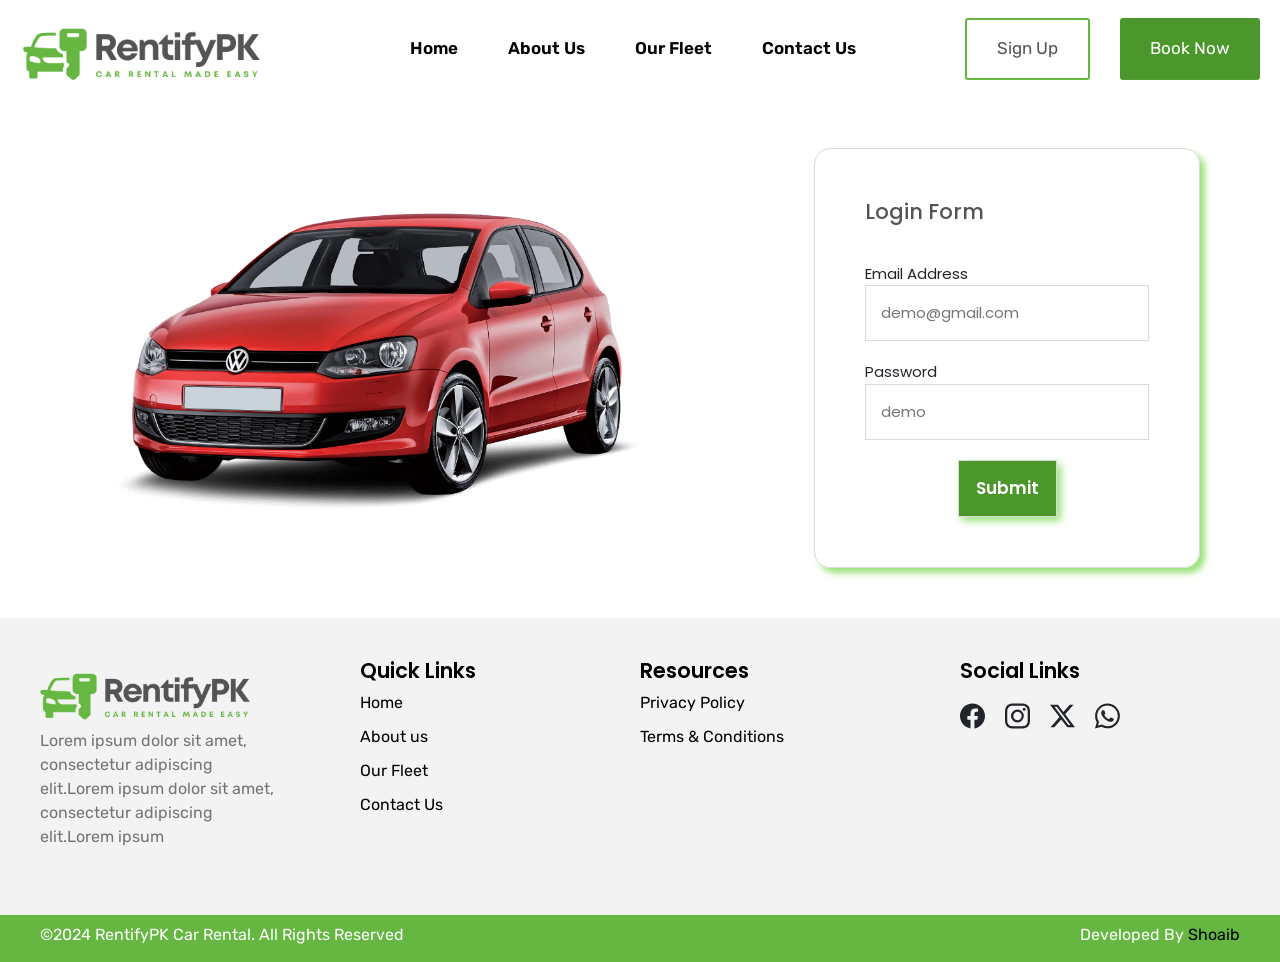
<file: login.html>
<!DOCTYPE html>
<html lang="en">

<head>
    <meta charset="UTF-8" />
    <meta name="viewport" content="width=device-width, initial-scale=1.0" />
    <title>RentifyPK-Login</title>
    <link rel="stylesheet" href="./css/style.css" />
    <link href="https://cdn.jsdelivr.net/npm/bootstrap@5.3.3/dist/css/bootstrap.min.css" rel="stylesheet"
        integrity="sha384-QWTKZyjpPEjISv5WaRU9OFeRpok6YctnYmDr5pNlyT2bRjXh0JMhjY6hW+ALEwIH" crossorigin="anonymous" />
    <link rel="preconnect" href="https://fonts.googleapis.com" />
    <link rel="preconnect" href="https://fonts.gstatic.com" crossorigin />
    <link href="https://fonts.googleapis.com/css2?family=Rubik:ital,wght@0,300..900;1,300..900&display=swap"
        rel="stylesheet" />
    <link rel="preconnect" href="https://fonts.googleapis.com" />
    <link rel="preconnect" href="https://fonts.gstatic.com" crossorigin />
    <link
        href="https://fonts.googleapis.com/css2?family=Poppins:ital,wght@0,100;0,200;0,300;0,400;0,500;0,600;0,700;0,800;0,900;1,100;1,200;1,300;1,400;1,500;1,600;1,700;1,800;1,900&display=swap"
        rel="stylesheet" />
</head>

<body>
    <header id="header" class="header">
        <img id="head-logo" src="./assets/rentifyPK.png" alt="" />
        <ul id="main-menu">
            <li><a href="index.html">Home</a></li>
            <li><a href="about.html">About Us</a></li>
            <li><a href="our-fleet.html">Our Fleet</a></li>
            <li><a href="contact.html">Contact Us</a></li>
        </ul>
        <div class="head-bts">
            <button class="sec-bt bt button-2"><a href="signup.html">Sign Up</a></button>
            <button class="main-bt bt button-1">
                <a href="our-fleet.html">Book Now</a>
            </button>
        </div>
    </header>
    <section class="login-section">
        <div class="img">
            <img src="./assets/banner_car.png" alt="" />
        </div>
        <div class="login-form">
            <h3 class="h3-head">Login Form</h3>
            <form action="" id="loginForm" onsubmit="login(event)">

                <div class="login-email">
                    <label for="loginEmail">Email Address</label>
                    <input type="email" name="email" id="loginEmail" placeholder="demo@gmail.com" autocomplete="email">
                </div>
                <div class="login-password">
                    <label for="loginPassword">Password</label>
                    <input type="password" name="Password" id="loginPassword" placeholder="demo">
                </div>

                <input type="submit" name="submit" id="submit" class="submit-bt book-btn" onclick="login()">
            </form>
        </div>
    </section>
    <footer class="footer" id="footer">
        <div class="logo-col">
            <img src="./assets/logo.png" alt="" />
            <p>
                Lorem ipsum dolor sit amet, consectetur adipiscing elit.Lorem ipsum
                dolor sit amet, consectetur adipiscing elit.Lorem ipsum
            </p>
        </div>
        <div class="quick-links">
            <h3 class="h3-head">Quick Links</h3>
            <ul class="quick-ul">
                <li><a href="index.html">Home</a></li>
                <li><a href="about.html">About us</a></li>
                <li><a href="our-fleet.html">Our Fleet</a></li>
                <li><a href="contact.html">Contact Us</a></li>
            </ul>
        </div>
        <div class="resources">
            <h3 class="h3-head">Resources</h3>
            <ul class="resource-ul">
                <li><a href="#">Privacy Policy</a></li>
                <li><a href="#">Terms & Conditions</a></li>
            </ul>
        </div>
        <div class="social-links">
            <h3 class="h3-head">Social Links</h3>
            <div class="social-icons">
                <svg xmlns="http://www.w3.org/2000/svg" width="25" height="50" fill="currentColor"
                    class="bi bi-facebook" viewBox="0 0 16 16">
                    <path
                        d="M16 8.049c0-4.446-3.582-8.05-8-8.05C3.58 0-.002 3.603-.002 8.05c0 4.017 2.926 7.347 6.75 7.951v-5.625h-2.03V8.05H6.75V6.275c0-2.017 1.195-3.131 3.022-3.131.876 0 1.791.157 1.791.157v1.98h-1.009c-.993 0-1.303.621-1.303 1.258v1.51h2.218l-.354 2.326H9.25V16c3.824-.604 6.75-3.934 6.75-7.951" />
                </svg>
                <svg xmlns="http://www.w3.org/2000/svg" width="25" height="50" fill="currentColor"
                    class="bi bi-instagram" viewBox="0 0 16 16">
                    <path
                        d="M8 0C5.829 0 5.556.01 4.703.048 3.85.088 3.269.222 2.76.42a3.9 3.9 0 0 0-1.417.923A3.9 3.9 0 0 0 .42 2.76C.222 3.268.087 3.85.048 4.7.01 5.555 0 5.827 0 8.001c0 2.172.01 2.444.048 3.297.04.852.174 1.433.372 1.942.205.526.478.972.923 1.417.444.445.89.719 1.416.923.51.198 1.09.333 1.942.372C5.555 15.99 5.827 16 8 16s2.444-.01 3.298-.048c.851-.04 1.434-.174 1.943-.372a3.9 3.9 0 0 0 1.416-.923c.445-.445.718-.891.923-1.417.197-.509.332-1.09.372-1.942C15.99 10.445 16 10.173 16 8s-.01-2.445-.048-3.299c-.04-.851-.175-1.433-.372-1.941a3.9 3.9 0 0 0-.923-1.417A3.9 3.9 0 0 0 13.24.42c-.51-.198-1.092-.333-1.943-.372C10.443.01 10.172 0 7.998 0zm-.717 1.442h.718c2.136 0 2.389.007 3.232.046.78.035 1.204.166 1.486.275.373.145.64.319.92.599s.453.546.598.92c.11.281.24.705.275 1.485.039.843.047 1.096.047 3.231s-.008 2.389-.047 3.232c-.035.78-.166 1.203-.275 1.485a2.5 2.5 0 0 1-.599.919c-.28.28-.546.453-.92.598-.28.11-.704.24-1.485.276-.843.038-1.096.047-3.232.047s-2.39-.009-3.233-.047c-.78-.036-1.203-.166-1.485-.276a2.5 2.5 0 0 1-.92-.598 2.5 2.5 0 0 1-.6-.92c-.109-.281-.24-.705-.275-1.485-.038-.843-.046-1.096-.046-3.233s.008-2.388.046-3.231c.036-.78.166-1.204.276-1.486.145-.373.319-.64.599-.92s.546-.453.92-.598c.282-.11.705-.24 1.485-.276.738-.034 1.024-.044 2.515-.045zm4.988 1.328a.96.96 0 1 0 0 1.92.96.96 0 0 0 0-1.92m-4.27 1.122a4.109 4.109 0 1 0 0 8.217 4.109 4.109 0 0 0 0-8.217m0 1.441a2.667 2.667 0 1 1 0 5.334 2.667 2.667 0 0 1 0-5.334" />
                </svg>
                <svg xmlns="http://www.w3.org/2000/svg" width="25" height="50" fill="currentColor"
                    class="bi bi-twitter-x" viewBox="0 0 16 16">
                    <path
                        d="M12.6.75h2.454l-5.36 6.142L16 15.25h-4.937l-3.867-5.07-4.425 5.07H.316l5.733-6.57L0 .75h5.063l3.495 4.633L12.601.75Zm-.86 13.028h1.36L4.323 2.145H2.865z" />
                </svg>
                <svg xmlns="http://www.w3.org/2000/svg" width="25" height="50" fill="currentColor"
                    class="bi bi-whatsapp" viewBox="0 0 16 16">
                    <path
                        d="M13.601 2.326A7.85 7.85 0 0 0 7.994 0C3.627 0 .068 3.558.064 7.926c0 1.399.366 2.76 1.057 3.965L0 16l4.204-1.102a7.9 7.9 0 0 0 3.79.965h.004c4.368 0 7.926-3.558 7.93-7.93A7.9 7.9 0 0 0 13.6 2.326zM7.994 14.521a6.6 6.6 0 0 1-3.356-.92l-.24-.144-2.494.654.666-2.433-.156-.251a6.56 6.56 0 0 1-1.007-3.505c0-3.626 2.957-6.584 6.591-6.584a6.56 6.56 0 0 1 4.66 1.931 6.56 6.56 0 0 1 1.928 4.66c-.004 3.639-2.961 6.592-6.592 6.592m3.615-4.934c-.197-.099-1.17-.578-1.353-.646-.182-.065-.315-.099-.445.099-.133.197-.513.646-.627.775-.114.133-.232.148-.43.05-.197-.1-.836-.308-1.592-.985-.59-.525-.985-1.175-1.103-1.372-.114-.198-.011-.304.088-.403.087-.088.197-.232.296-.346.1-.114.133-.198.198-.33.065-.134.034-.248-.015-.347-.05-.099-.445-1.076-.612-1.47-.16-.389-.323-.335-.445-.34-.114-.007-.247-.007-.38-.007a.73.73 0 0 0-.529.247c-.182.198-.691.677-.691 1.654s.71 1.916.81 2.049c.098.133 1.394 2.132 3.383 2.992.47.205.84.326 1.129.418.475.152.904.129 1.246.08.38-.058 1.171-.48 1.338-.943.164-.464.164-.86.114-.943-.049-.084-.182-.133-.38-.232" />
                </svg>
            </div>
        </div>
        <div class="copyright">
            <h3 class="h3-head">©2024 RentifyPK Car Rental. All Rights Reserved</h3>
            <h3 class="h3-head">Developed By <span>Shoaib</span></h3>
        </div>
    </footer>
</body>
<script src="./js/script.js"></script>
</html>
</file>
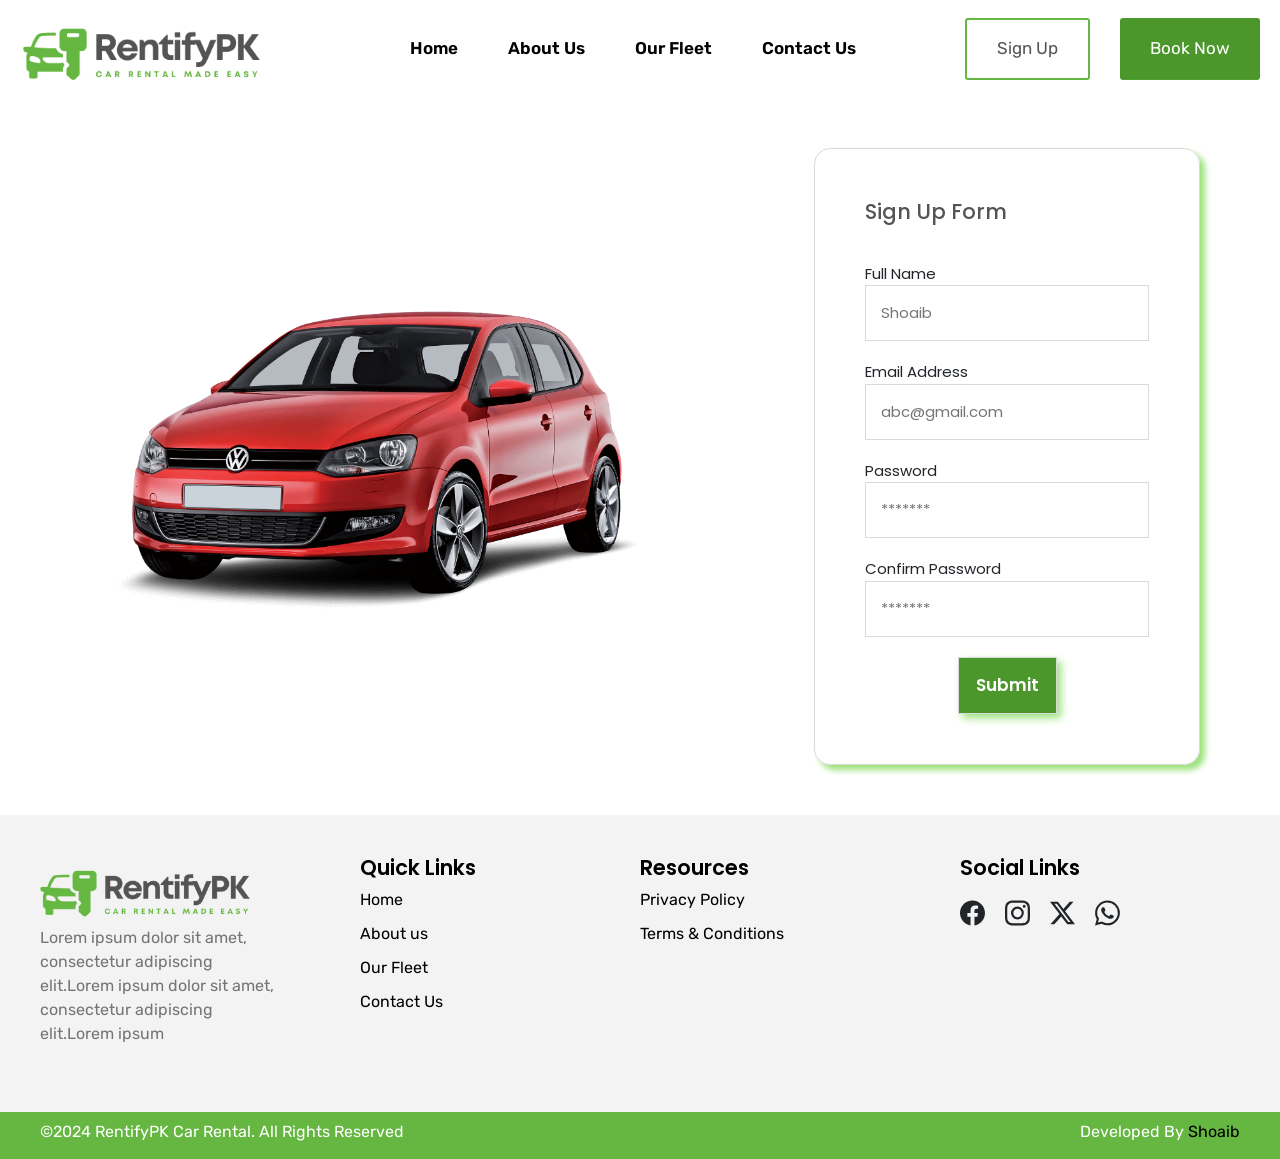
<file: signup.html>
<!DOCTYPE html>
<html lang="en">
<head>
    <meta charset="UTF-8" />
    <meta name="viewport" content="width=device-width, initial-scale=1.0" />
    <title>RentifyPK-SignUp</title>
    <link rel="stylesheet" href="./css/style.css" />
    <link href="https://cdn.jsdelivr.net/npm/bootstrap@5.3.3/dist/css/bootstrap.min.css" rel="stylesheet"
        integrity="sha384-QWTKZyjpPEjISv5WaRU9OFeRpok6YctnYmDr5pNlyT2bRjXh0JMhjY6hW+ALEwIH" crossorigin="anonymous" />
    <link rel="preconnect" href="https://fonts.googleapis.com" />
    <link rel="preconnect" href="https://fonts.gstatic.com" crossorigin />
    <link href="https://fonts.googleapis.com/css2?family=Rubik:ital,wght@0,300..900;1,300..900&display=swap"
        rel="stylesheet" />
    <link rel="preconnect" href="https://fonts.googleapis.com" />
    <link rel="preconnect" href="https://fonts.gstatic.com" crossorigin />
    <link
        href="https://fonts.googleapis.com/css2?family=Poppins:ital,wght@0,100;0,200;0,300;0,400;0,500;0,600;0,700;0,800;0,900;1,100;1,200;1,300;1,400;1,500;1,600;1,700;1,800;1,900&display=swap"
        rel="stylesheet" />
</head>
<body>
    <header id="header" class="header">
        <img id="head-logo" src="./assets/rentifyPK.png" alt="" />
        <ul id="main-menu">
            <li><a href="index.html">Home</a></li>
            <li><a href="about.html">About Us</a></li>
            <li><a href="our-fleet.html">Our Fleet</a></li>
            <li><a href="contact.html">Contact Us</a></li>
        </ul>
        <div class="head-bts">
            <button class="sec-bt bt button-2"><a href="signup.html">Sign Up</a></button>
            <button class="main-bt bt button-1">
                <a href="our-fleet.html">Book Now</a>
            </button>
        </div>
    </header>
    <section class="signup-section">
        <div class="img">
            <img src="./assets/banner_car.png" alt="" />
        </div>
        <div class="signup-form">
            <h3 class="h3-head">Sign Up Form</h3>
            <form action="" id="signupForm">

                <div class="signup-name">
                    <label for="signupUsername">Full Name</label>
                    <input type="text" name="full-name" id="signupUsername" placeholder="Shoaib ">
                </div>
                <div class="signup-email">
                    <label for="signupEmail">Email Address</label>
                    <input type="email" name="email" id="signupEmail" placeholder="abc@gmail.com" autocomplete="email">
                </div>
                <div class="signup-password">
                    <label for="signupPassword">Password</label>
                    <input type="password" name="Password" id="signupPassword" placeholder="*******">
                </div>
                <div class="confirm-signup-password">
                    <label for="signupConfirmPassword">Confirm Password</label>
                    <input type="password" name="confirm-Password" id="signupConfirmPassword" placeholder="*******">
                </div>

                <input type="submit" name="submit" id="submit" class="submit-bt book-btn" onclick="signUp()">
                </form>
        </div>
    </section>
    <footer class="footer" id="footer">
        <div class="logo-col">
            <img src="./assets/logo.png" alt="" />
            <p>
                Lorem ipsum dolor sit amet, consectetur adipiscing elit.Lorem ipsum
                dolor sit amet, consectetur adipiscing elit.Lorem ipsum
            </p>
        </div>
        <div class="quick-links">
            <h3 class="h3-head">Quick Links</h3>
            <ul class="quick-ul">
                <li><a href="index.html">Home</a></li>
                <li><a href="about.html">About us</a></li>
                <li><a href="our-fleet.html">Our Fleet</a></li>
                <li><a href="contact.html">Contact Us</a></li>
            </ul>
        </div>
        <div class="resources">
            <h3 class="h3-head">Resources</h3>
            <ul class="resource-ul">
                <li><a href="#">Privacy Policy</a></li>
                <li><a href="#">Terms & Conditions</a></li>
            </ul>
        </div>
        <div class="social-links">
            <h3 class="h3-head">Social Links</h3>
            <div class="social-icons">
                <svg xmlns="http://www.w3.org/2000/svg" width="25" height="50" fill="currentColor"
                    class="bi bi-facebook" viewBox="0 0 16 16">
                    <path
                        d="M16 8.049c0-4.446-3.582-8.05-8-8.05C3.58 0-.002 3.603-.002 8.05c0 4.017 2.926 7.347 6.75 7.951v-5.625h-2.03V8.05H6.75V6.275c0-2.017 1.195-3.131 3.022-3.131.876 0 1.791.157 1.791.157v1.98h-1.009c-.993 0-1.303.621-1.303 1.258v1.51h2.218l-.354 2.326H9.25V16c3.824-.604 6.75-3.934 6.75-7.951" />
                </svg>
                <svg xmlns="http://www.w3.org/2000/svg" width="25" height="50" fill="currentColor"
                    class="bi bi-instagram" viewBox="0 0 16 16">
                    <path
                        d="M8 0C5.829 0 5.556.01 4.703.048 3.85.088 3.269.222 2.76.42a3.9 3.9 0 0 0-1.417.923A3.9 3.9 0 0 0 .42 2.76C.222 3.268.087 3.85.048 4.7.01 5.555 0 5.827 0 8.001c0 2.172.01 2.444.048 3.297.04.852.174 1.433.372 1.942.205.526.478.972.923 1.417.444.445.89.719 1.416.923.51.198 1.09.333 1.942.372C5.555 15.99 5.827 16 8 16s2.444-.01 3.298-.048c.851-.04 1.434-.174 1.943-.372a3.9 3.9 0 0 0 1.416-.923c.445-.445.718-.891.923-1.417.197-.509.332-1.09.372-1.942C15.99 10.445 16 10.173 16 8s-.01-2.445-.048-3.299c-.04-.851-.175-1.433-.372-1.941a3.9 3.9 0 0 0-.923-1.417A3.9 3.9 0 0 0 13.24.42c-.51-.198-1.092-.333-1.943-.372C10.443.01 10.172 0 7.998 0zm-.717 1.442h.718c2.136 0 2.389.007 3.232.046.78.035 1.204.166 1.486.275.373.145.64.319.92.599s.453.546.598.92c.11.281.24.705.275 1.485.039.843.047 1.096.047 3.231s-.008 2.389-.047 3.232c-.035.78-.166 1.203-.275 1.485a2.5 2.5 0 0 1-.599.919c-.28.28-.546.453-.92.598-.28.11-.704.24-1.485.276-.843.038-1.096.047-3.232.047s-2.39-.009-3.233-.047c-.78-.036-1.203-.166-1.485-.276a2.5 2.5 0 0 1-.92-.598 2.5 2.5 0 0 1-.6-.92c-.109-.281-.24-.705-.275-1.485-.038-.843-.046-1.096-.046-3.233s.008-2.388.046-3.231c.036-.78.166-1.204.276-1.486.145-.373.319-.64.599-.92s.546-.453.92-.598c.282-.11.705-.24 1.485-.276.738-.034 1.024-.044 2.515-.045zm4.988 1.328a.96.96 0 1 0 0 1.92.96.96 0 0 0 0-1.92m-4.27 1.122a4.109 4.109 0 1 0 0 8.217 4.109 4.109 0 0 0 0-8.217m0 1.441a2.667 2.667 0 1 1 0 5.334 2.667 2.667 0 0 1 0-5.334" />
                </svg>
                <svg xmlns="http://www.w3.org/2000/svg" width="25" height="50" fill="currentColor"
                    class="bi bi-twitter-x" viewBox="0 0 16 16">
                    <path
                        d="M12.6.75h2.454l-5.36 6.142L16 15.25h-4.937l-3.867-5.07-4.425 5.07H.316l5.733-6.57L0 .75h5.063l3.495 4.633L12.601.75Zm-.86 13.028h1.36L4.323 2.145H2.865z" />
                </svg>
                <svg xmlns="http://www.w3.org/2000/svg" width="25" height="50" fill="currentColor"
                    class="bi bi-whatsapp" viewBox="0 0 16 16">
                    <path
                        d="M13.601 2.326A7.85 7.85 0 0 0 7.994 0C3.627 0 .068 3.558.064 7.926c0 1.399.366 2.76 1.057 3.965L0 16l4.204-1.102a7.9 7.9 0 0 0 3.79.965h.004c4.368 0 7.926-3.558 7.93-7.93A7.9 7.9 0 0 0 13.6 2.326zM7.994 14.521a6.6 6.6 0 0 1-3.356-.92l-.24-.144-2.494.654.666-2.433-.156-.251a6.56 6.56 0 0 1-1.007-3.505c0-3.626 2.957-6.584 6.591-6.584a6.56 6.56 0 0 1 4.66 1.931 6.56 6.56 0 0 1 1.928 4.66c-.004 3.639-2.961 6.592-6.592 6.592m3.615-4.934c-.197-.099-1.17-.578-1.353-.646-.182-.065-.315-.099-.445.099-.133.197-.513.646-.627.775-.114.133-.232.148-.43.05-.197-.1-.836-.308-1.592-.985-.59-.525-.985-1.175-1.103-1.372-.114-.198-.011-.304.088-.403.087-.088.197-.232.296-.346.1-.114.133-.198.198-.33.065-.134.034-.248-.015-.347-.05-.099-.445-1.076-.612-1.47-.16-.389-.323-.335-.445-.34-.114-.007-.247-.007-.38-.007a.73.73 0 0 0-.529.247c-.182.198-.691.677-.691 1.654s.71 1.916.81 2.049c.098.133 1.394 2.132 3.383 2.992.47.205.84.326 1.129.418.475.152.904.129 1.246.08.38-.058 1.171-.48 1.338-.943.164-.464.164-.86.114-.943-.049-.084-.182-.133-.38-.232" />
                </svg>
            </div>
        </div>
        <div class="copyright">
            <h3 class="h3-head">©2024 RentifyPK Car Rental. All Rights Reserved</h3>
            <h3 class="h3-head">Developed By <span>Shoaib</span></h3>
        </div>
    </footer>
</body>
<script src="./js/script.js"></script>
</html>
</file>
<file: css/style.css>
* {
  margin: 0;
  padding: 0;
  box-sizing: border-box;
}
section {
  padding: 50px 0px;
  overflow: hidden;
}
li a,
button a {
  text-decoration: none;
  color: var(--black-light);
}
/*==================================================Header styling starts===========================================================*/
header {
  display: flex;
  flex-direction: row;
  align-items: center;
  justify-content: space-between;
  padding: 10px 20px;
}
#head-logo {
  width: 20%;
}
header ul {
  display: flex;
  flex-direction: row;
  gap: 30px;
  list-style-type: none;
  margin-bottom: 0;
}
#main-menu li a {
  font-family: var(--text-font);
  font-size: 17px;
  font-weight: 600;
  color: var(--black);
  padding: 0px 10px;
}
#main-menu li a:hover {
  cursor: pointer;
  color: var(--main-dark);
}
#main-menu li {
  transition: all ease 0.3s;
}

/* Button Styles */
.bt {
  border: none;
  padding: 16px 30px;
  font-family: var(--text-font);
  border-radius: 3px;
  font-size: 17px;
  color: var(--main-color);
}
.button-1 a {
  color: #fff;
}
.button-1 {
  color: #fff;
  border: 3px solid --main-color;
  background-image: -webkit-linear-gradient(
    30deg,
    #65b741 50%,
    transparent 50%
  );
  background-image: linear-gradient(30deg, #4c972c 50%, transparent 50%);
  background-size: 500px;
  background-repeat: no-repeat;
  background-position: 0%;
  -webkit-transition: background 300ms ease-in-out;
  transition: background 500ms ease-in-out;
}
.button-1:hover {
  background-position: 100%;
  cursor: pointer;
}

.button-2 {
  border: 2px solid var(--main-color);
  background-image: -webkit-linear-gradient(
    30deg,
    #65b741 50%,
    transparent 50%
  );
  background-image: linear-gradient(30deg, #fff 50%, #65b741 50%);
  background-size: 500px;
  background-repeat: no-repeat;
  background-position: 0%;
  -webkit-transition: background 300ms ease-in-out;
  transition: background 500ms ease-in-out;
}
.button-2:hover {
  background-position: 100%;
  cursor: pointer;
  color: #fff;
}
.head-bts {
  display: flex;
  flex-direction: row;
  column-gap: 30px;
}
.main-bt {
  background-color: var(--main-color);
  color: #fff;
}

/*================================================== Header styling Ends===========================================================*/
.main-banner {
  display: flex;
  flex-direction: row;
  justify-content: center;
  align-items: center;
  height: 100vh;
  gap: 80px;
}
.main-banner .banner-img {
  display: flex;
  align-items: end;
  justify-content: end;
}

.main-banner .banner-img #banner-img {
  position: absolute;
  z-index: -1;
}
.main-banner .banner-text {
  padding: 0 20px;
  display: flex;
  flex-direction: column;
}
h3 {
  font-family: var(--headings-font);
  color: var(--black);
  font-size: 21px;
}
.banner-text p {
  font-family: var(--text-font);
  color: var(--black-light);
  font-size: 16px;
  margin-top: 20px;
}
.banner-text h1 {
  font-family: var(--headings-font);
  color: var(--black);
  font-size: 75px;
  line-height: 1em;
  font-weight: 900;
}
.banner-text .highlight {
  color: var(--main-color);
}
.banner-text .banner-bts {
  margin-top: 30px;
}
.main-banner .banner-img img {
  max-width: 130%; /* Ensure the image fits within the container */
  height: auto; /* Maintain aspect ratio */
}
.book-btn a {
  color: #fff;
}
.book-btn {
  color: #fff;
  border: 3px solid --main-color;
  background-image: -webkit-linear-gradient(
    30deg,
    #65b741 50%,
    transparent 50%
  );
  background-image: linear-gradient(30deg, #4c972c 50%, #65b741 50%);
  background-size: 500px;
  background-repeat: no-repeat;
  background-position: 0%;
  -webkit-transition: background 300ms ease-in-out;
  transition: background 500ms ease-in-out;
  box-shadow: var(--btn-box-shadow);
}
.book-btn:hover {
  background-position: 100%;
  cursor: pointer;
}
.about-btn {
  border: 2px solid var(--main-color);
  background-image: -webkit-linear-gradient(
    30deg,
    #65b741 50%,
    transparent 50%
  );
  background-image: linear-gradient(30deg, #fff 50%, #65b741 50%);
  background-size: 500px;
  background-repeat: no-repeat;
  background-position: 0%;
  -webkit-transition: background 300ms ease-in-out;
  transition: background 500ms ease-in-out;
  box-shadow: var(--btn-box-shadow);
}
.about-btn:hover {
  background-position: 100%;
  cursor: pointer;
  color: #fff;
}
.about-btn a:hover {
  color: #fff;
}
.banner-bts {
  display: flex;
  flex-direction: row;
  column-gap: 30px;
}

/* ++++++++++++++++++++++++++++++++++++++++++++++++Form Section+++++++++++++++++++++++++++++++++++++++++++++++++++++*/
.form-section {
  display: flex;
  flex-direction: column;
  justify-content: center;
  align-items: center;
}
.h3-head {
  font-size: 21px;
  color: var(--black-light);
  font-weight: 500;
  font-family: var(--headings-font);
}
.h1-head {
  font-size: 45px;
  color: var(--black);
  font-weight: bold;
  font-family: var(--headings-font);
}
.form-section h3 {
  color: #fff;
  font-size: 45px;
}
.form-section .booking-form {
  max-width: 90%;
  width: 90%;
  padding: 50px 67px;
  display: flex;
  flex-direction: column;
  justify-content: start;
  background-color: var(--main-dark);
  gap: 30px;
  border-radius: 16px;
}
.booking-form form {
  display: flex;
  flex-direction: column;
  gap: 30px;
  width: 100%;
}
.booking-form {
  align-items: center;
}
.booking-form form label {
  font-family: var(--headings-font);
  font-size: 17px;
  color: #fff;
}
.booking-form form input,
.booking-form form select {
  border: 1px solid rgba(78, 78, 78, 0.5);
  background: #fff;
  min-width: 300px;
  padding: 20px;
}
.booking-form form input,
.booking-form form select {
  color: #333333;
  font-family: var(--text-font);
  font-size: 15px;
}

.booking-form form select {
  position: relative;
  appearance: none;
  -webkit-appearance: none;
  -moz-appearance: none;
}

.booking-form form select:focus,
.booking-form form input:focus {
  outline: none;
}

.booking-form form .car-info,
.booking-form form .dates {
  display: flex;
  flex-direction: row;
  justify-content: space-between;
  align-items: center;
}
.booking-form form .submit-bt {
  color: #fff;
  padding: 16px 30px;
  background-image: -webkit-linear-gradient(30deg, #fff 50%, transparent 50%);
  background-image: linear-gradient(30deg, #000 50%, #65b741 50%);
  background-size: 700px;
  background-repeat: no-repeat;
  background-position: 0%;
  -webkit-transition: background 300ms ease-in-out;
  transition: background 500ms ease-in-out;
  border: none;
  font-family: var(--text-font);
  font-size: 19px;
  font-weight: 600;
}
.booking-form form .submit-bt:hover {
  background-position: 100%;
  cursor: pointer;
  color: #fff;
}
.car-type,
.pickup-loc,
.drop-loc,
.pickup-date,
.dropoff-date {
  display: flex;
  flex-direction: column;
}
/* ICons styles*/
.section-text {
  display: flex;
  flex-direction: column;
  justify-content: center;
  align-items: center;
}
.abt-icons {
  display: flex;
  flex-direction: column;
  justify-content: center;
  align-items: center;
}
.abt-icons .icon-container {
  display: flex;
  column-gap: 20px;
  margin-top: 50px;
  padding: 0px 100px;
  justify-content: space-around;
}
.abt-icons .icon-container .icon {
  display: flex;
  flex-direction: column;
  justify-content: space-around;
  align-items: center;
}
.icon .icon-img img {
  width: 100%;
  max-width: 100%;
}
.icon .icon-text {
  width: 90%;
  display: flex;
  flex-direction: column;
  justify-content: center;
  align-items: center;
  text-align: center;
  gap: 10px;
}
.icon-text h3 {
  font-size: 30px;
  text-transform: capitalize;
  font-weight: 700;
  font-family: var(--headings-font);
}
.icon-text p {
  font-family: var(--text-font);
  color: var(--black-text);
}
.icon img:hover {
  cursor: pointer;
  animation-play-state: paused;
  animation: wobble 0.8s ease-in forwards;
}

/* About US*/
.section-para {
  font-family: var(--text-font);
  color: var(--black-text);
}
.about-us,
.contact-us {
  display: flex;
  flex-direction: row;
  gap: 80px;
  padding: 80px 100px;
  justify-content: start;
  align-items: start;
}
.contact-us .section-text {
  width: 60%;
}
.contact-us .contact-form {
  display: block;
  width: 40%;
  border: 1px solid #f5f5f5;
  padding: 50px 30px;
  border-radius: 16px;
  box-shadow: var(--card-shadow);
}
.contact-us .section-icons {
  display: flex;
  flex-direction: column;
  row-gap: 0px;
}
.contact-txt {
  font-family: var(--text-font);
  font-size: 17px;
  color: var(--black-light);
  font-weight: 500;
}
.contact-us svg {
  fill: var(--main-dark);
}
.contact-us svg:hover {
  fill: var(--main-color);
}
.contact-us .contact-form h3 {
  color: #000;
  font-size: 30px;
  font-weight: 600;
}
.contact-icon {
  display: flex;
  justify-content: center;
  align-items: center;
  gap: 30px;
}
.contact-form form {
  display: flex;
  flex-direction: column;
  row-gap: 20px;
}
.contact-form div {
  display: flex;
  flex-direction: column;
}
.contact-form input[type="submit"] {
  width: 50%;
  align-self: center;
  font-family: var(--headings-font);
  font-size: 17px;
  font-weight: 600;
}
.contact-form label {
  font-family: var(--headings-font);
  font-size: 15px;
}
.contact-form input,
.contact-form textarea {
  padding: 15px;
  border: 1px solid #dadada;
}
.contact-form form input:focus,
.contact-form form textarea:focus {
  outline: none;
  box-shadow: var(--btn-box-shadow);
}
.contact-form textarea {
  color: var(--black-light);
  font-family: var(--text-font);
}
.about-us .section-text,
.contact-us .section-text {
  align-items: start;
}
.about-us .section-text h1,
.contact-us .section-text h1 {
  text-transform: capitalize;
  line-height: 1.2em;
  font-size: 50px;
}
.about-us .section-text p,
.contact-us .section-text p {
  margin-top: 20px;
  font-size: 17px;
}
.section-icons {
  display: flex;
  flex-direction: row;
  justify-content: space-around;
  align-items: start;
  width: 80%;
  margin-top: 30px;
}
.section-icons .icon-img {
  justify-content: center;
  align-items: center;
}
.section-icons .icon-img img {
  width: auto;
}
.section-icons .icon-text {
  display: flex;
  flex-direction: row;
  gap: 30px;
}
.section-icons .icon-text .icon-num {
  font-size: 50px;
  font-family: var(--headings-font);
  font-weight: 700;
}
.section-icons .icon-text .num-txt {
  font-size: 16px;
  color: var(--black-text);
  font-family: var(--text-font);
  font-weight: 500;
  text-align: start;
}
.yt-btn {
  background-color: var(--main-dark);
  padding: 70px 70px;
  color: #fff;
  border: none;
  border-radius: 3px;
  position: relative;
}
.play-icon {
  width: 100px;
  height: 100px;
  background-color: var(--main-dark); /* Red background for the play button */
  position: absolute;
  border-radius: 50%; /* Make it circular */
  transform: translateY(256%);
  margin-left: -80px;

  background-image: -webkit-linear-gradient(
    30deg,
    #65b741 50%,
    transparent 50%
  );
  background-image: linear-gradient(30deg, #4c972c 50%, transparent 50%);
  background-size: 500px;
  background-repeat: no-repeat;
  background-position: 0%;
  -webkit-transition: background 300ms ease-in-out;
  transition: background 500ms ease-in-out;
  box-shadow: 4px 4px 8px #9ae27a;
}
.play-icon::after {
  content: "";
  position: absolute;
  top: 35%;
  left: 45%;
  border-top: 15px solid transparent;
  border-bottom: 15px solid transparent;
  border-left: 25px solid white; /* White triangle to create play icon */
}
.play-icon:hover {
  cursor: pointer;
  background-position: 100%;
}

/* Vehicle Section */
.checked {
  color: orange;
}
.vehicle-cards {
  display: flex;
  flex-direction: row;
  justify-content: center;
  align-items: center;
  margin-top: 50px;
  column-gap: 40px;
}
.card {
  border: 1px solid #e6e6e6;
  box-shadow: var(--card-shadow);
  border-radius: 16px;
  padding-bottom: 20px;
}
.car-price .price {
  text-align: center;
  font-size: 30px;
  font-weight: 700;
  margin-bottom: 0px;
}
.car-price .day {
  font-family: var(--text-font);
}
.veh-info {
  display: flex;
  flex-direction: row;
  justify-content: space-between;
  align-items: center;
  padding: 20px 15px;
}
.veh-info .car-name {
  font-size: 30px;
  line-height: 30px;
  font-weight: 700;
}
.veh-data {
  display: grid;
  grid-template-columns: 2fr 2fr;
  grid-gap: 20px 90px;
  padding: 0px 15px;
}
.data-single {
  display: flex;
  flex-direction: row;
  justify-content: start;
  align-items: center;
  column-gap: 20px;
}

.hr {
  width: 80%;
  margin: 20px auto;
  border-top: 1px solid #dadada;
}
.data-single img {
  width: 25px;
  height: auto;
}
.data-single span {
  font-family: var(--text-font);
}
.rating svg {
  fill: orange;
}
.card-bt {
  margin: 20px 30%;
}
.section-bt {
  display: flex;
  justify-content: center;
  margin-top: 30px;
}

/* CTA Section*/
.cta-section {
  background-image: url("/assets/cta.png");
  background-size: contain;
  background-repeat: no-repeat;
  background-position: right;
  height: 300px; /* Adjust the height as needed */
  display: flex;
  column-gap: 40px;
  justify-content: space-between;
  align-items: center;
  padding: 0px 80px;
  background-color: #333333;
  position: relative;
}
.section-txt {
  position: relative;
  z-index: 2; /* Adjust z-index to position text above the overlay */
  width: 60%;
}
.cta-button button {
  position: relative;
  z-index: 2; /* Adjust z-index to position button above the overlay */
  box-shadow: 2px 2px 2px 1px rgba(248, 248, 248, 0.2);
  border: none;
}

.cta-section .cta-heading {
  color: #fff;
  font-size: 65px;
  z-index: 9999999;
}
.cta-section h3 {
  color: var(--black-text);
}
.overlay {
  position: absolute;
  top: 0;
  left: 0;
  width: 100%;
  height: 100%;
  background-color: rgba(0, 0, 0, 0.5); /* Adjust the opacity as needed */
}
/*Why choose us*/
.banner-why img {
  margin: 0 20%;
}
.why-choose-us-section {
  display: flex;
  flex-direction: row;
  padding: 0 50px;
  justify-content: start;
  column-gap: 80px;
}
.why-choose-us-section .section-icons-2 {
  width: 40%;
}
.section-icons-2 .icon .icon-heading {
  font: weight 600px;
  font-size: 25px;
}
.section-icons-2 .icon {
  column-gap: 30px;
}
.section-icons-2 .icon .icon-text {
  align-items: start;
}
.section-icons-2 .icon-text p {
  text-align: start;
  justify-content: start;
}
.section-icons-2 .icon {
  display: flex;
  flex-direction: row;
}
.why-choose-us-section .section-text-2 {
  width: 50%;
}

/*Testimonials*/
.testimonials {
  margin-top: 80px;
  padding: 80px 20px;
  background-color: #f3f3f3;
}
.reviews {
  display: flex;
  flex-direction: row;
  justify-content: center;
  align-items: center;
  column-gap: 40px;
  padding: 50px 40px;
}
.reviews .review-card {
  width: 33.33%;
  display: flex;
  flex-direction: column;
  justify-content: center;
  align-items: center;
  box-shadow: var(--card-shadow);
  border-radius: 17px;
  padding: 20px 30px;
  row-gap: 20px;
  background-color: #fff;
}
.reviews .review-card .review-body {
  display: flex;
  flex-direction: column;
  justify-content: center;
  align-items: center;
  text-align: center;
  row-gap: 20px;
}
.review-body h3 {
  color: var(--main-color);
}
.review-body span {
  color: var(--black-light);
  font-weight: 400;
  font-size: 17px;
}
.review-body p {
  font-family: var(--text-font);
  color: var(--black-text);
}
.reviews .review-card img {
  width: 30%;
  border-radius: 100%;
}
/*  FAQ */
.faq-section {
  padding: 80px 80px;
  display: flex;
  flex-direction: column;
  row-gap: 50px;
}
.faq-section .double-col {
  display: flex;
  column-gap: 80px;
  justify-content: center;
  align-items: center;
}
.faq-section .double-col .faq-img {
  justify-content: center;
  align-items: center;
}
.faq-item {
  padding: 30px 0px;
}
.faq-item h3 {
  background-color: var(--main-color);
  color: #ffff;
  padding: 20px 30px;
  font-size: 19px;
}
.faq-item p {
  padding: 0 20px;
}
/* CTA Scetion 2*/
.cta-section-2 {
  display: flex;
  flex-direction: row;
  column-gap: 0px;
  justify-content: space-between;
  padding: 0px;
  background-color: var(--main-color);
  background-image: url("/assets/cta.png");
  background-size: contain;
  background-repeat: no-repeat;
  background-position: right;
  height: 300px;
  padding: 0 50px;
}

/*Footer*/
footer {
  display: grid;
  grid-template-columns: repeat(4, 1fr);
  justify-content: center;
  align-items: start;
  padding: 40px 0px 0px;
  background-color: #f3f3f3;
}
.logo-col {
  padding: 0px 40px 50px;
}
.logo-col img {
  width: 95%;
}
.logo-col p {
  font-family: var(--text-font);
  color: var(--black-text);
  width: 98;
}
footer .h3-head {
  color: #000;
  font-weight: 600;
}
footer ul {
  list-style-type: none;
  padding: 0;
}
footer ul li {
  margin-bottom: 10px;
}
footer ul li a {
  text-decoration: none;
  font-family: var(--text-font);
  color: var(--black);
}
footer .social-icons {
  display: flex;
}
footer .social-icons svg {
  margin-right: 20px;
}
footer .social-icons svg:hover {
  fill: var(--main-color);
  cursor: pointer;
}
footer .copyright {
  text-align: center;
  grid-column: span 4;
  width: 100%;
  background-color: var(--main-color);
  padding: 10px 40px;
  display: flex;
  justify-content: space-between;
}
.quick-links {
  padding-left: 40px;
}
.copyright h3 {
  color: #fff;
  font-family: var(--text-font);
  font-weight: 400;
  font-size: 16px;
}
.copyright h3 span {
  color: var(--black);
}

/*+++++++++++++++++++++++++++++++++++About Page++++++++++++++++++++++++++*/
.page-banner {
  background-image: url("assets/cta.png");
  background-size: cover;
  background-repeat: no-repeat;
  background-position: right;
  height: 400px; /* Adjust the height as needed */
  display: flex;
  column-gap: 40px;
  justify-content: space-between;
  align-items: center;
  padding: 0px 80px;
  background-color: #333333;
  position: relative;
}
.page-banner .section-txt {
  position: relative;
  z-index: 2; /* Adjust z-index to position text above the overlay */
  width: 60%;
}

.page-banner h1 {
  color: #fff;
  font-size: 65px;
  z-index: 9999999;
}
.page-banner h3 {
  color: var(--black-text);
}
.overlay {
  position: absolute;
  top: 0;
  left: 0;
  width: 100%;
  height: 100%;
  background-color: rgba(0, 0, 0, 0.5); /* Adjust the opacity as needed */
}
.abt {
  align-items: center;
}

.login-section,
.signup-section {
  display: flex;
  flex-direction: row;
  justify-content: space-between;
  padding: 50px 80px;
  align-items: center;
}
.login-section .img,
.signup-section .img {
  width: 80%;
}
.login-section .img img,
.signup-section .img img {
  max-width: 80%;
}
.login-section .login-form,
.signup-section .signup-form {
  display: flex;
  flex-direction: column;
  row-gap: 30px;
  width: 40%;
  padding: 50px 50px;
  border: 1px solid #dadada;
  border-radius: 16px;
  box-shadow: var(--card-shadow);
}

.login-form form,
.signup-form form {
  display: flex;
  flex-direction: column;
  row-gap: 20px;
}
.login-form div,
.signup-form div {
  display: flex;
  flex-direction: column;
}
.login-form input[type="submit"],
.signup-form input[type="submit"] {
  width: 35%;
  align-self: center;
  font-family: var(--headings-font);
  font-size: 17px;
  font-weight: 600;
}
.login-form input::placeholder,
.signup-form input::placeholder {
  font-family: var(--headings-font);
  font-size: 15px;
}
.login-form label,
.signup-form label {
  font-family: var(--headings-font);
  font-size: 15px;
}
.login-form input,
.signup-form input {
  padding: 15px;
  border: 1px solid #dadada;
}
.login-form form input:focus,
.signup-form input:focus {
  outline: none;
  box-shadow: var(--btn-box-shadow);
}

:root {
  --main-color: #65b741;
  --main-dark: #3d881d;
  --black-light: #545454;
  --black-text: #747474;
  --black: #010103;
  --headings-font: "Poppins", sans-serif;
  --text-font: "Rubik", sans-serif;
  --btn-box-shadow: 4px 4px 8px #9ae27a;
  --card-shadow: 5px 5px 6px #9ae27a;
}
@keyframes wobble {
  00% {
    transform: rotate(0);
  }
  20% {
    transform: rotate(10deg);
  }
  40% {
    transform: rotate(-10deg);
  }
  60% {
    transform: rotate(10deg);
  }
  80% {
    transform: rotate(-10deg);
  }
  100% {
    transform: rotate(0);
  }
}
</file>
